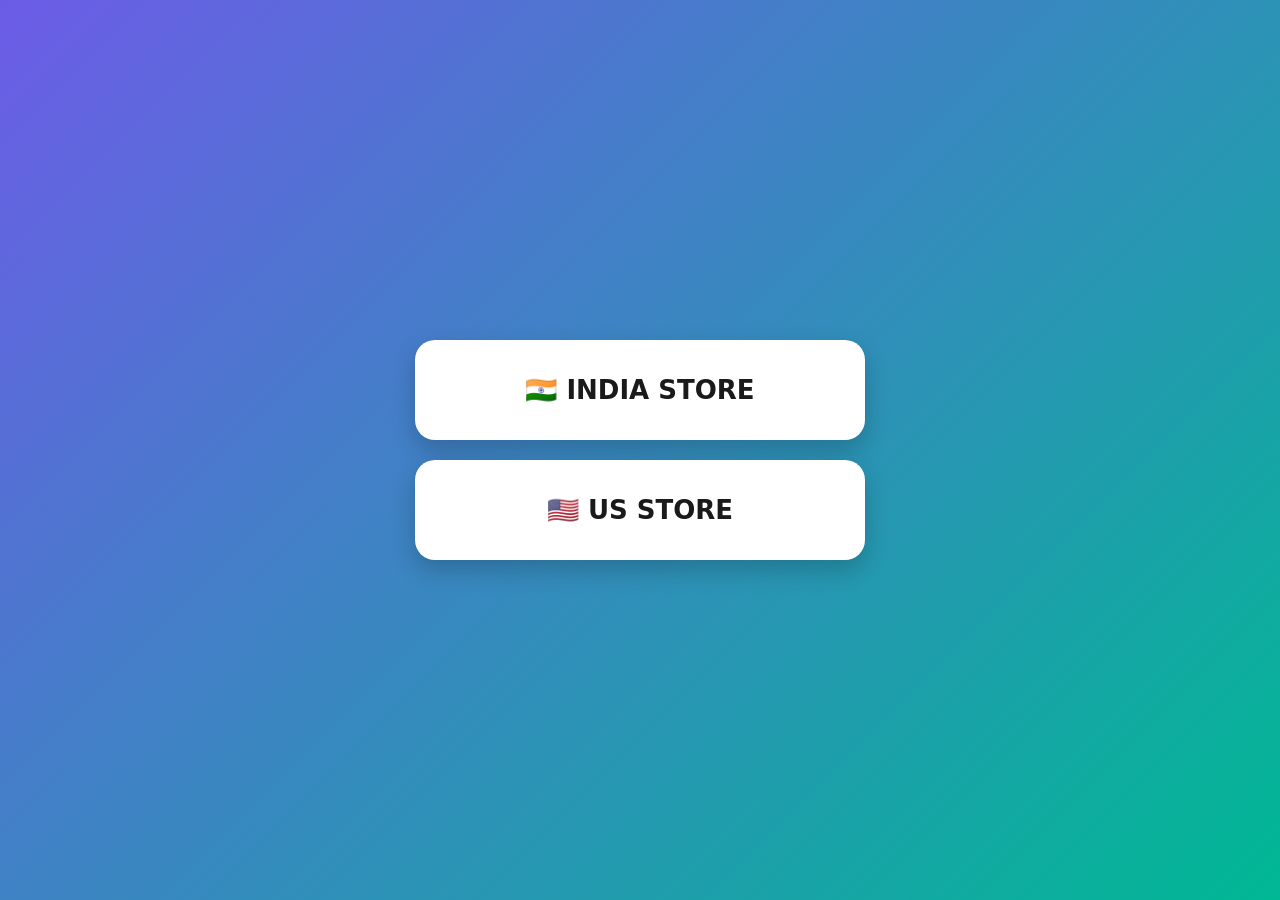
<file: index.html>
<!DOCTYPE html>
<html lang="en">
<head>
    <meta charset="UTF-8">
    <meta name="viewport" content="width=device-width, initial-scale=1.0, maximum-scale=1.0, user-scalable=no">
    <title>Pro Store Sync</title>
    <link rel="preconnect" href="https://m.media-amazon.com">
    <link rel="preconnect" href="https://images-eu.ssl-images-amazon.com">
    <style>
        * { touch-action: manipulation; box-sizing: border-box; }
        body { margin:0; font-family:system-ui, -apple-system, sans-serif; background:#f4f7f6; color: #1a1a1a; user-select: none; -webkit-tap-highlight-color: transparent; overflow-x: hidden; }
        .layer { display:none; position:fixed; top:0; left:0; width:100%; height:100%; overflow-y:auto; padding-bottom: 80px; }
        .active { display:block; }
        #catLayer, #pLayer { background: #1bdaff; }
        #loader { position:fixed; top:0; left:0; width:100%; height:100%; background:#6C5CE7; z-index:9999; display:flex; flex-direction:column; align-items:center; justify-content:center; color:white; font-weight:bold; }
        .spinner { width: 40px; height: 40px; border: 4px solid rgba(255,255,255,0.3); border-top: 4px solid white; border-radius: 50%; animation: spin 1s linear infinite; margin-bottom: 15px; }
        @keyframes spin { 0% { transform: rotate(0deg); } 100% { transform: rotate(360deg); } }
        #storeLayer { display: flex; flex-direction: column; justify-content: center; align-items: center; background: linear-gradient(135deg,#6C5CE7,#00B894); height: 100vh; padding: 20px; gap: 20px; }
        .storeCard { background: white; display: flex; align-items: center; justify-content: center; width: 100%; max-width: 450px; padding: 35px 20px; text-align: center; border-radius: 20px; font-size: 26px; font-weight: 900; box-shadow: 0 10px 25px rgba(0,0,0,0.2); cursor: pointer; }
        .topbar { padding: 10px 15px; display: flex; align-items: center; position: sticky; top: 0; z-index: 100; background: #6C5CE7; box-shadow: 0 2px 10px rgba(0,0,0,0.1); gap: 10px; }
        .back-icon { background: rgba(255,255,255,0.2); border: none; color: white; width: 42px; height: 42px; border-radius: 12px; display: flex; align-items: center; justify-content: center; font-size: 24px; cursor: pointer; flex-shrink: 0; }
        .search-container { flex-grow: 1; }
        .search-bar { width: 100%; padding: 12px 15px; border-radius: 12px; border: none; outline: none; font-size: 15px; background: rgba(255,255,255,0.95); }
        .grid { column-count:2; column-gap:12px; padding:12px; }
        .card { break-inside: avoid; background:white; margin-bottom:15px; border-radius:18px; overflow:hidden; position:relative; box-shadow:0 8px 20px rgba(0,0,0,0.15); border: 1px solid rgba(255,255,255,0.3); }
        .card img { width:100%; display:block; object-fit: contain; min-height: 150px; max-height: 220px; background: #fff; padding: 10px; }
        .link-symbol { position:absolute; top:10px; right:10px; background:white; border: 1.5px solid #6C5CE7; border-radius: 50%; width: 34px; height: 34px; z-index: 10; display: flex; align-items: center; justify-content: center; color: #6C5CE7; }
        .info { padding:12px; }
        .info b { font-size: 14px; display: block; margin-bottom: 4px; line-height: 1.2; color: #222; overflow: hidden; text-overflow: ellipsis; display: -webkit-box; -webkit-line-clamp: 2; -webkit-box-orient: vertical; }
        .price { font-weight: 800; color: #00b894; font-size: 15px; display: block; }
        .buy-btn { display:block; background:#00b894; color:white; text-align:center; padding:14px; text-decoration:none; font-weight:bold; border-radius: 0 0 18px 18px; font-size: 14px; cursor: pointer; }
        #adminPanel { position: fixed; bottom: 0; left: 0; width: 100%; height: 92%; background: #fff; z-index: 2000; border-radius: 30px 30px 0 0; display: none; flex-direction: column; padding: 20px; overflow-y: auto; }
        #adminPanel.active { display: flex; }
        .admin-section { background: #fdfdfd; padding: 15px; border-radius: 15px; margin-bottom: 15px; border: 1px solid #eaeaea; }
        input, select, .btn-main { width: 100%; padding: 14px; margin: 6px 0; border-radius: 12px; border: 1px solid #ddd; font-size: 14px; outline: none; }
        .btn-main { background: #6C5CE7; color: white; border: none; font-weight: bold; cursor: pointer; }
        .btn-del { background: #ff7675 !important; margin-top: 10px; }
        #toast { position:fixed; bottom:30px; left:50%; transform:translateX(-50%); background:rgba(0,0,0,0.9); color:white; padding:12px 25px; border-radius:30px; display:none; z-index:3000; font-size: 13px; font-weight: bold; }
    </style>
</head>
<body>

<div id="loader"><div class="spinner"></div><span>Syncing Products...</span></div>
<div id="toast">Copied!</div>

<div id="adminPanel">
    <div style="display:flex; justify-content: space-between; align-items:center; margin-bottom:15px;">
        <h2 style="margin:0; color:#6C5CE7;">Inventory Editor</h2>
        <button onclick="closeAdmin()" style="border:none; background:#eee; width:40px; height:40px; border-radius:50%;">✕</button>
    </div>
    <button class="btn-main" onclick="copyForGithub()" style="background:#f39c12; margin-bottom:20px;">💾 COPY TO GITHUB</button>

    <div class="admin-section">
        <h3>1. Categories</h3>
        <select id="manageStore" onchange="syncUI()"><option value="IND">🇮🇳 India Store</option><option value="US">🇺🇸 US Store</option></select>
        <select id="editCatSelect" onchange="loadCat()"><option value="">-- Edit Category --</option></select>
        <input type="text" id="catInp" placeholder="Category Name">
        <input type="text" id="catImgInp" placeholder="Category Image URL">
        <button class="btn-main" onclick="saveCat()">Save Category</button>
    </div>

    <div class="admin-section">
        <h3>2. Products</h3>
        <select id="pCatSel" onchange="syncPList()"><option value="">Select Category</option></select>
        <select id="editPSel" onchange="loadP()"><option value="">+ Add Product</option></select>
        <input type="text" id="pName" placeholder="Product Name">
        <input type="text" id="pPrice" placeholder="Price">
        <input type="text" id="pImg" placeholder="Image URL">
        <input type="text" id="pLink" placeholder="Affiliate Link">
        <button class="btn-main" style="background:#00B894;" onclick="saveP()">✅ Save Product</button>
        <button class="btn-main btn-del" onclick="deletePManual()">Delete</button>
    </div>
</div>

<div id="storeLayer" class="layer active">
    <div class="storeCard" onclick="hSec('IND')">🇮🇳 INDIA STORE</div>
    <div class="storeCard" onclick="hSec('US')">🇺🇸 US STORE</div>
</div>

<div id="catLayer" class="layer">
    <div class="topbar"><button class="back-icon" onclick="window.history.back()">←</button><div class="search-container"><input type="text" class="search-bar" id="catSearch" placeholder="Search Categories..." onkeyup="filterItems('catGrid', this.value)"></div></div>
    <div id="catGrid" class="grid"></div>
</div>

<div id="pLayer" class="layer">
    <div class="topbar"><button class="back-icon" onclick="window.history.back()">←</button><div class="search-container"><input type="text" class="search-bar" id="pSearch" placeholder="Search Products..." onkeyup="filterItems('pGrid', this.value)"></div></div>
    <div id="pGrid" class="grid"></div>
</div>

<script>
const GITHUB_URL = "https://raw.githubusercontent.com/vennanagireddy52-eng/Mystore/main/store-data.json";
let data = { IND:{}, US:{}, META:{ IND:{}, US:{} } };
let curStore = "", curCat = "", cc = 0;

async function init() {
    const local = localStorage.getItem('storeData');
    if(local) data = JSON.parse(local);
    try {
        const res = await fetch(GITHUB_URL + "?v=" + Date.now());
        if(res.ok) { data = await res.json(); localStorage.setItem('storeData', JSON.stringify(data)); }
    } catch (e) { console.warn("Using local data"); }

    if(!data.META) data.META = { IND:{}, US:{} };
    syncUI();

    // Set initial history state
    if (!history.state) history.replaceState({layer: 'storeLayer'}, "");

    // Deep Link Check
    const urlParams = new URLSearchParams(window.location.search);
    const s = urlParams.get('store'), c = urlParams.get('cat'), pId = urlParams.get('prod');
    if (s && data[s]) {
        curStore = s; renC();
        showLayer('catLayer', true);
        if (c && data[s][c]) {
            curCat = c; renP();
            showLayer('pLayer', true);
            setTimeout(() => { document.getElementById(pId)?.scrollIntoView({behavior:'smooth', block:'center'}); }, 500);
        }
    }
    document.getElementById('loader').style.display = 'none';
}

// Unified Navigation Logic
function showLayer(id, push = false) {
    document.querySelectorAll('.layer').forEach(l => l.classList.remove('active'));
    document.getElementById(id).classList.add('active');
    if (push) history.pushState({layer: id}, "");
}

// Mobile/Physical Back Button Handler
window.onpopstate = (e) => {
    if (e.state && e.state.layer) {
        document.querySelectorAll('.layer').forEach(l => l.classList.remove('active'));
        document.getElementById(e.state.layer).classList.add('active');
    } else {
        // Fallback to ensure we don't get stuck
        document.querySelectorAll('.layer').forEach(l => l.classList.remove('active'));
        document.getElementById('storeLayer').classList.add('active');
    }
};

function fastRedirect(url) { 
    if(!url) return;
    const time = new Date().getTime();
    const separator = url.includes('?') ? '&' : '?';
    window.location.replace(url + separator + 'cb=' + time); 
}

function saveLoc() { localStorage.setItem('storeData', JSON.stringify(data)); }
function showToast(m) { const t = document.getElementById('toast'); t.innerText = m; t.style.display='block'; setTimeout(()=>t.style.display='none', 2000); }
function copyForGithub() { navigator.clipboard.writeText(JSON.stringify(data, null, 2)); showToast("JSON Copied!"); }

function syncUI() {
    const s = document.getElementById('manageStore').value;
    const cSel = document.getElementById('editCatSelect'), pCSel = document.getElementById('pCatSel');
    let h = '<option value="">-- Select Category --</option>';
    if(data[s]) Object.keys(data[s]).forEach(c => h += `<option value="${c}">${c}</option>`);
    cSel.innerHTML = h; pCSel.innerHTML = h;
}
function syncPList() {
    const s = document.getElementById('manageStore').value, c = document.getElementById('pCatSel').value;
    const pSel = document.getElementById('editPSel'); pSel.innerHTML = '<option value="">+ Add Product</option>';
    if(c && data[s][c]) data[s][c].forEach(p => pSel.innerHTML += `<option value="${p.id}">${p.name}</option>`);
}
function renC() {
    const g = document.getElementById('catGrid'); g.innerHTML = "";
    if(!data[curStore]) return;
    Object.keys(data[curStore]).forEach(c => {
        const img = (data.META && data.META[curStore] && data.META[curStore][c]?.img) || data[curStore][c][0]?.img;
        g.innerHTML += `<div class="card" onclick="openC('${c}')"><img src="${img || 'https://via.placeholder.com/150'}" onerror="fixImg(this)"><div class="info"><b>${c}</b></div></div>`;
    });
}
function renP() {
    const g = document.getElementById('pGrid'); g.innerHTML = "";
    if(!data[curStore] || !data[curStore][curCat]) return;
    data[curStore][curCat].forEach(p => {
        const sl = `${location.origin}${location.pathname}?store=${curStore}&cat=${encodeURIComponent(curCat)}&prod=${p.id}`;
        g.innerHTML += `
        <div class="card" id="${p.id}">
            <button class="link-symbol" onclick="cp('${sl}',event)">🔗</button>
            <div onclick="fastRedirect('${p.link}')">
                <img src="${p.img}" onerror="fixImg(this)">
                <div class="info"><b>${p.name}</b><span class="price">${p.price}</span></div>
            </div>
            <div class="buy-btn" onclick="fastRedirect('${p.link}')">Buy Now</div>
        </div>`;
    });
}
function hSec(s) { 
    cc++; 
    setTimeout(() => { 
        if(cc >= 3) { if(prompt("Pin:") === "1234") document.getElementById('adminPanel').classList.add('active'); } 
        else if(cc === 1) { curStore = s; renC(); showLayer('catLayer', true); } 
        cc = 0; 
    }, 400); 
}
function openC(c) { curCat = c; renP(); showLayer('pLayer', true); }
function fixImg(el) { el.src = "https://via.placeholder.com/300x200?text=Reload+Page"; }
function filterItems(gridId, val) { const q = val.toLowerCase(); document.querySelectorAll(`#${gridId} .card`).forEach(c => c.style.display = c.innerText.toLowerCase().includes(q) ? "block" : "none"); }
function cp(t, e) { e.stopPropagation(); navigator.clipboard.writeText(t); showToast("Link Copied!"); }
function closeAdmin() { document.getElementById('adminPanel').classList.remove('active'); }
function deletePManual() {
    const s = document.getElementById('manageStore').value, c = document.getElementById('pCatSel').value, id = document.getElementById('editPSel').value;
    if(id && confirm("Delete Product?")) { data[s][c] = data[s][c].filter(x => x.id !== id); saveLoc(); syncPList(); if(curCat === c) renP(); }
}
function loadCat() {
    const s = document.getElementById('manageStore').value, c = document.getElementById('editCatSelect').value;
    document.getElementById('catInp').value = c;
    document.getElementById('catImgInp').value = (c && data.META[s] && data.META[s][c]) ? (data.META[s][c].img || "") : "";
}
function saveCat() {
    const s = document.getElementById('manageStore').value, old = document.getElementById('editCatSelect').value, n = document.getElementById('catInp').value.trim(), img = document.getElementById('catImgInp').value;
    if(!n) return;
    if(old && old!==n) { data[s][n] = data[s][old]; delete data[s][old]; if(data.META[s][old]) { data.META[s][n] = data.META[s][old]; delete data.META[s][old]; } }
    else if(!data[s][n]) data[s][n] = [];
    if(!data.META[s][n]) data.META[s][n] = {};
    data.META[s][n].img = img;
    saveLoc(); syncUI(); renC();
}
function saveP() {
    const s = document.getElementById('manageStore').value, c = document.getElementById('pCatSel').value, id = document.getElementById('editPSel').value;
    if(!c) return alert("Select Category!");
    let u = document.getElementById('pImg').value.trim();
    if(u.includes("amazon") && u.includes("/I/")) {
        try { let idPart = u.split("/I/")[1].split(".")[0]; u = `https://m.media-amazon.com/images/I/${idPart}.jpg`; } catch(e) { u = u.split('?')[0]; }
    }
    let p = { id: id || "p"+Date.now(), name: document.getElementById('pName').value, price: document.getElementById('pPrice').value, img: u, link: document.getElementById('pLink').value.trim() };
    if(id) { const i = data[s][c].findIndex(x=>x.id===id); data[s][c][i]=p; } else { if(!data[s][c]) data[s][c] = []; data[s][c].push(p); }
    saveLoc(); syncPList(); if(curCat === c) renP();
    showToast("Product Saved!");
}
function loadP() {
    const s = document.getElementById('manageStore').value, c = document.getElementById('pCatSel').value, id = document.getElementById('editPSel').value;
    const p = data[s][c]?.find(x => x.id === id);
    ['pName','pPrice','pImg','pLink'].forEach(k => document.getElementById(k).value = p ? p[k.substring(1).toLowerCase()] : "");
}
window.onload = init;
</script>
</body>
</html>
</file>
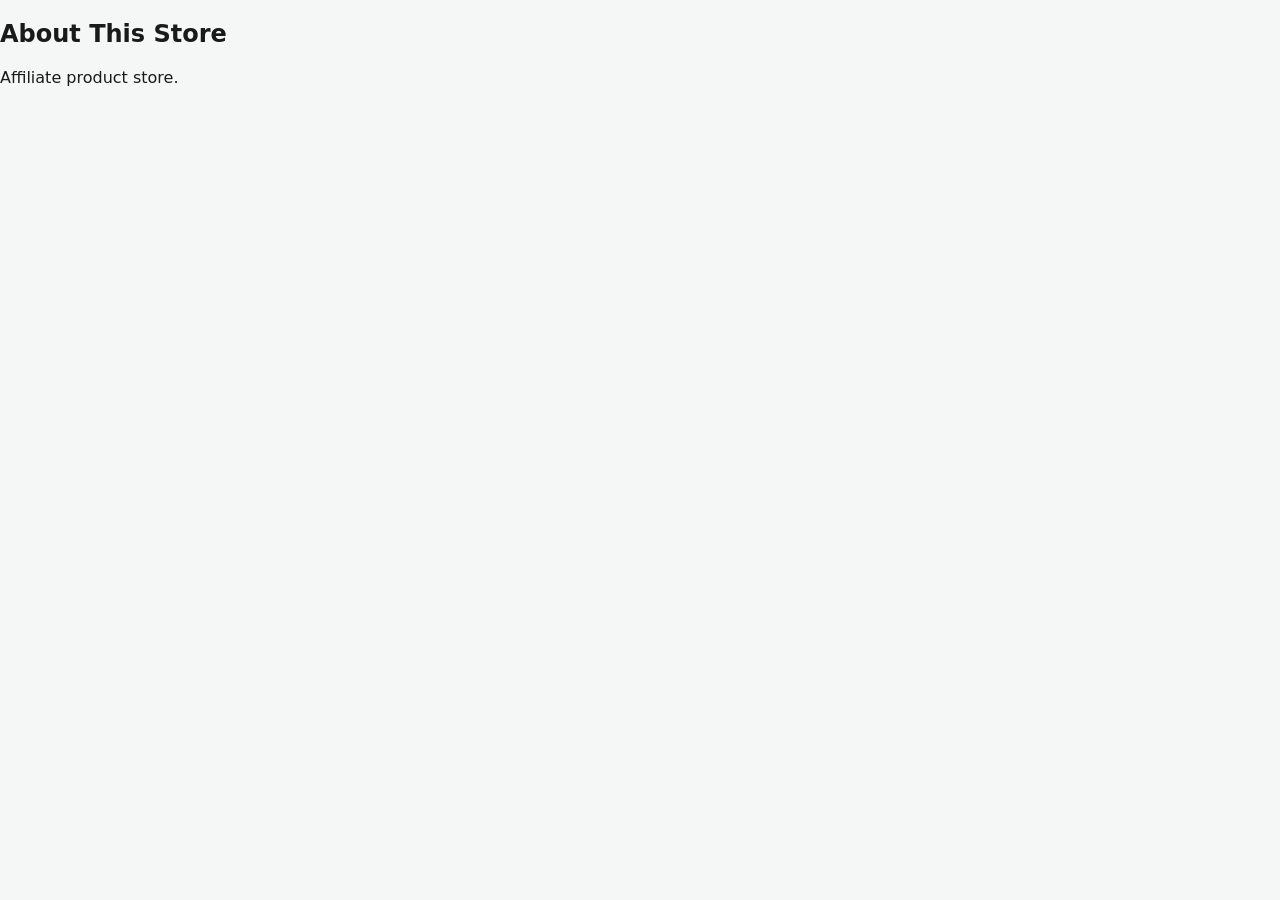
<file: about.html>
<!DOCTYPE html>
<html>
<head>
<meta charset="UTF-8">
<title>About</title>
<link rel="stylesheet" href="style.css">
</head>

<body>
<h2>About This Store</h2>
<p>Affiliate product store.</p>
</body>
</html>
</file>
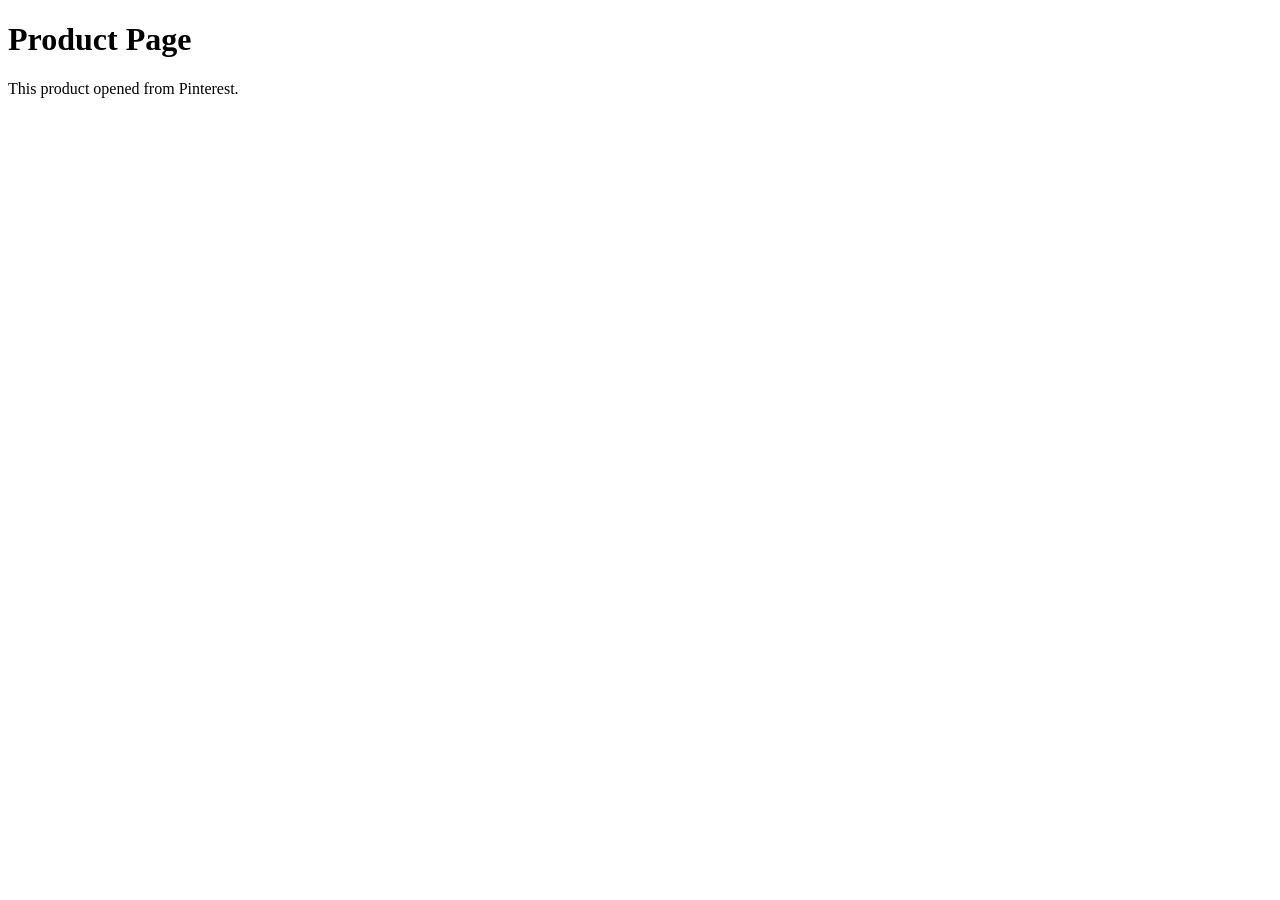
<file: products.html>
<!DOCTYPE html>
<html>
<head>
<title>Product</title>
</head>

<body>

<h1>Product Page</h1>
<p>This product opened from Pinterest.</p>

<script>
document.addEventListener("DOMContentLoaded", function () {

    // Check visitor came from Pinterest
    var referrer = document.referrer.toLowerCase();

    if (referrer.includes("pinterest")) {

        // Add history layers ONLY once
        if (!sessionStorage.getItem("historyAdded")) {

            sessionStorage.setItem("historyAdded", "yes");

            // Create 3 navigation layers
            history.replaceState({page:"product"}, "", window.location.href);

            history.pushState({page:"category"}, "", "#category");

            history.pushState({page:"store"}, "", "#store");
        }
    }
});
</script>

<script>
// Handle BACK button navigation
window.addEventListener("popstate", function(event) {

    if (!event.state) return;

    if (event.state.page === "category") {
        window.location.href = "category.html";
    }

    if (event.state.page === "store") {
        window.location.href = "store.html";
    }

});
</script>

</body>
</html>
</file>
<file: style.css>
:root {
    --primary: #6C5CE7;
    --secondary: #00B894;
    --bg: #f4f7f6;
    --text: #1a1a1a;
    --white: #ffffff;
}

body { margin:0; font-family: 'Segoe UI', system-ui, sans-serif; background: var(--bg); color: var(--text); user-select: none; -webkit-tap-highlight-color: transparent; overflow-x: hidden; }

.layer { display:none; position:fixed; top:0; left:0; width:100%; height:100%; overflow-y:auto; background: var(--bg); padding-bottom: 80px; }
.layer.active { display:block; }

.topbar { padding: 15px; display: flex; align-items: center; position: sticky; top: 0; z-index: 100; color: white; background: var(--primary); box-shadow: 0 2px 10px rgba(0,0,0,0.1); min-height: 55px; }
.back-icon { background: rgba(255,255,255,0.2); border: none; color: white; width: 50px; height: 50px; border-radius: 50%; display: none; align-items: center; justify-content: center; font-size: 28px; margin-right: 15px; cursor: pointer; }
.top-title { font-weight: bold; font-size: 18px; text-transform: capitalize; flex-grow: 1; }

#storeLayer { display:flex; flex-direction:column; justify-content:center; align-items:center; background: linear-gradient(135deg, var(--primary), var(--secondary)); height: 100vh; }
.storeCard { background: var(--white); width:85%; max-width:320px; padding:50px 20px; margin:15px; text-align:center; border-radius:25px; font-size:24px; font-weight:900; box-shadow:0 15px 35px rgba(0,0,0,0.2); cursor:pointer; }

.grid { column-count:2; column-gap:12px; padding:12px; }
.card { break-inside: avoid; background:var(--white); margin-bottom:15px; border-radius:18px; overflow:hidden; position:relative; box-shadow:0 5px 15px rgba(0,0,0,0.06); border: 1px solid #eee; }
.card img { width:100%; display:block; object-fit: contain; min-height: 140px; background: #fff; }

.info { padding:12px; }
.info b { font-size: 14px; display: block; color: #333; line-height: 1.2; }
.price { font-weight: 800; color: var(--secondary); font-size: 15px; display: block; margin-top: 5px; }

.link-symbol { position:absolute; top:10px; right:10px; background:white; border-radius: 50%; width: 34px; height: 34px; box-shadow: 0 4px 8px rgba(0,0,0,0.1); display: flex; align-items: center; justify-content: center; color: var(--primary); border:none; }
.buy-btn { display:block; background:var(--secondary); color:white; text-align:center; padding:12px; text-decoration:none; font-weight:bold; border-radius: 0 0 18px 18px; font-size: 14px; }

#adminPanel { position: fixed; bottom: 0; left: 0; width: 100%; height: 92%; background: white; z-index: 6000; border-radius: 30px 30px 0 0; display: none; flex-direction: column; padding: 25px; box-sizing: border-box; overflow-y: auto; }
#adminPanel.active { display: flex; }
.admin-section { background: #f8f9fa; padding: 15px; border-radius: 15px; margin-bottom: 20px; border: 1px solid #eee; }
input, textarea, select, .btn-main { width: 100%; padding: 14px; margin: 6px 0; border-radius: 10px; border: 1px solid #ddd; box-sizing: border-box; font-size: 14px; }
.btn-main { background: var(--primary); color: white; border: none; font-weight: bold; cursor: pointer; }

#toast { position:fixed; bottom:50px; left:50%; transform:translateX(-50%); background:rgba(0,0,0,0.9); color:white; padding:10px 25px; border-radius:30px; display:none; z-index:7000; font-size: 13px; }
</file>
